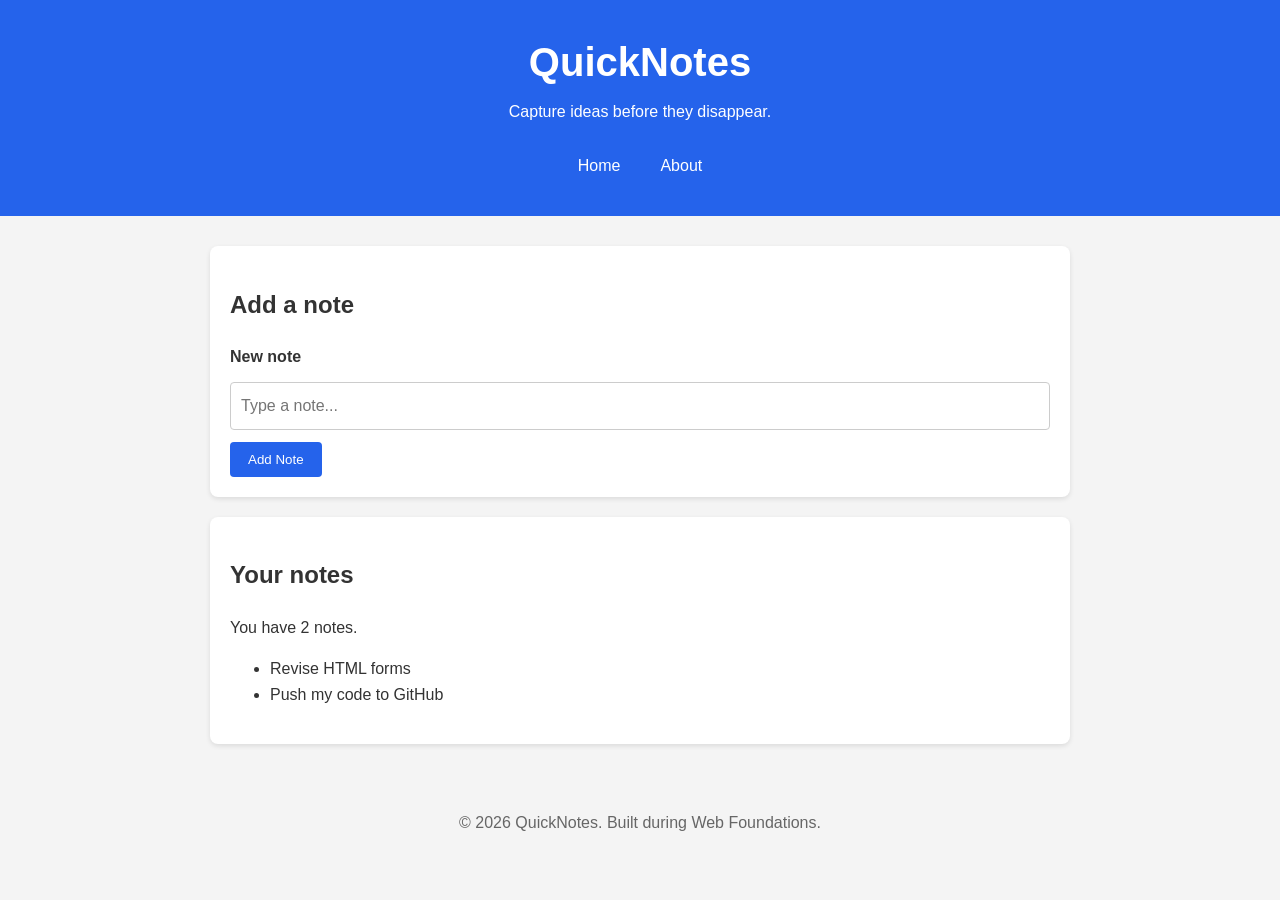
<file: web-foundations-days/day 2/index.html>
<!DOCTYPE html>
<html lang="en">
  <head>
    <meta charset="UTF-8" />
    <meta name="viewport" content="width=device-width, initial-scale=1.0" />
    <title>QuickNotes</title>
    <link rel="stylesheet" href="style.css" />
  </head>

  <body>
    <header>
      <h1>QuickNotes</h1>
      <p>Capture ideas before they disappear.</p>

      <nav>
        <a href="index.html">Home</a>
        <a href="about.html">About</a>
      </nav>
    </header>

    <main>
      <section>
        <h2>Add a note</h2>
        <form id="note-form">
          <label for="note-input">New note</label>
          <input
            type="text"
            id="note-input"
            placeholder="Type a note..."
          />
          <button type="submit">Add Note</button>
        </form>
      </section>

      <section>
        <h2>Your notes</h2>
        <p id="note-count">You have 2 notes.</p>

        <ul id="notes-list">
          <li>Revise HTML forms</li>
          <li>Push my code to GitHub</li>
        </ul>
      </section>
    </main>

    <footer>
      <p>&copy; 2026 QuickNotes. Built during Web Foundations.</p>
    </footer>
  </body>
</html>
</file>
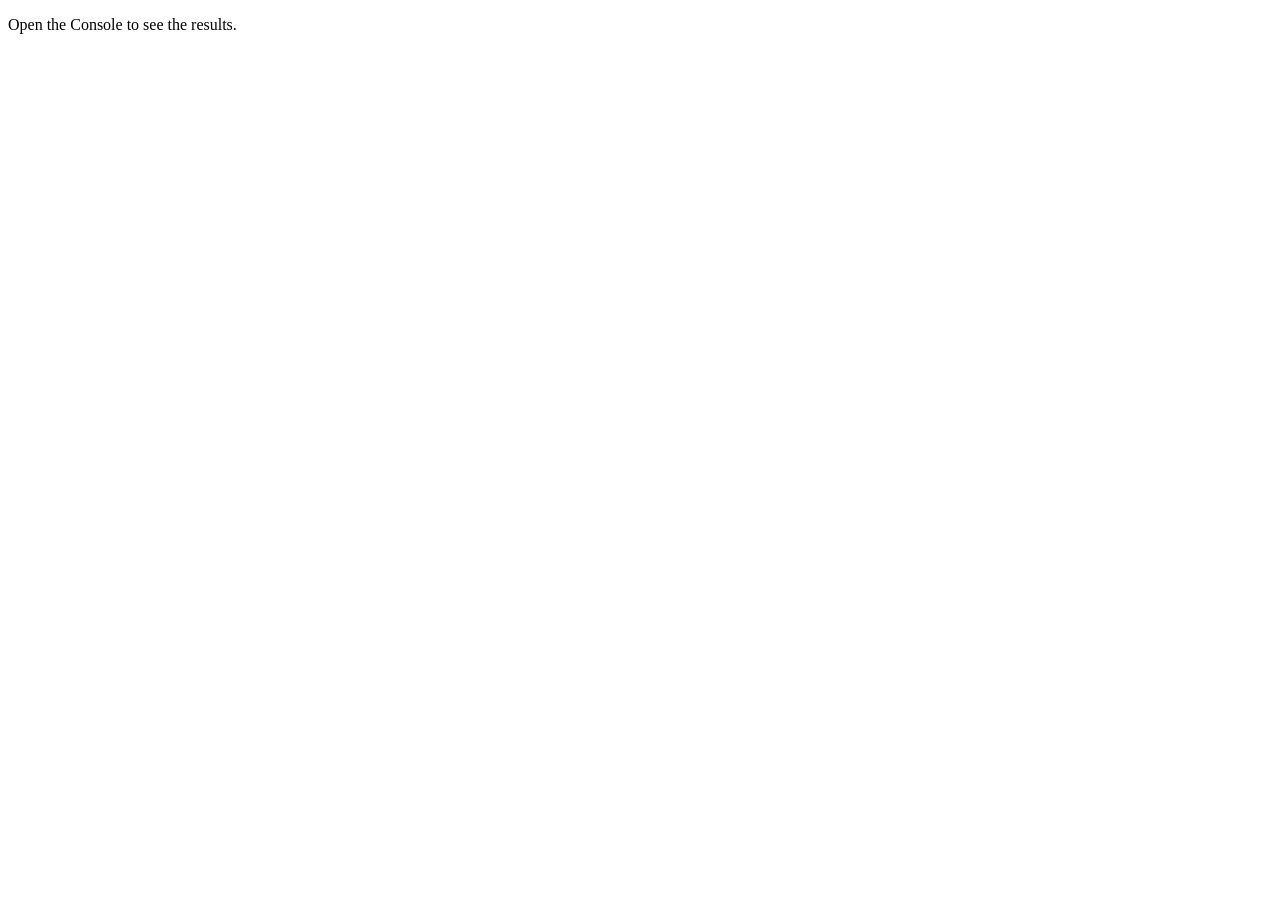
<file: web-foundations-days/day 3/index.html>
<!DOCTYPE html>
 <html lang="en"> 
    <head> <meta charset="UTF-8" /> <meta name="viewport" content="width=device-width, initial-scale=1.0" /> 
        <title>Notes Toolkit</title> 
        <script src="script.js" defer></script> 
        </head>
         <body> <p>Open the Console to see the results.</p> 
</body> 
</html>
</file>
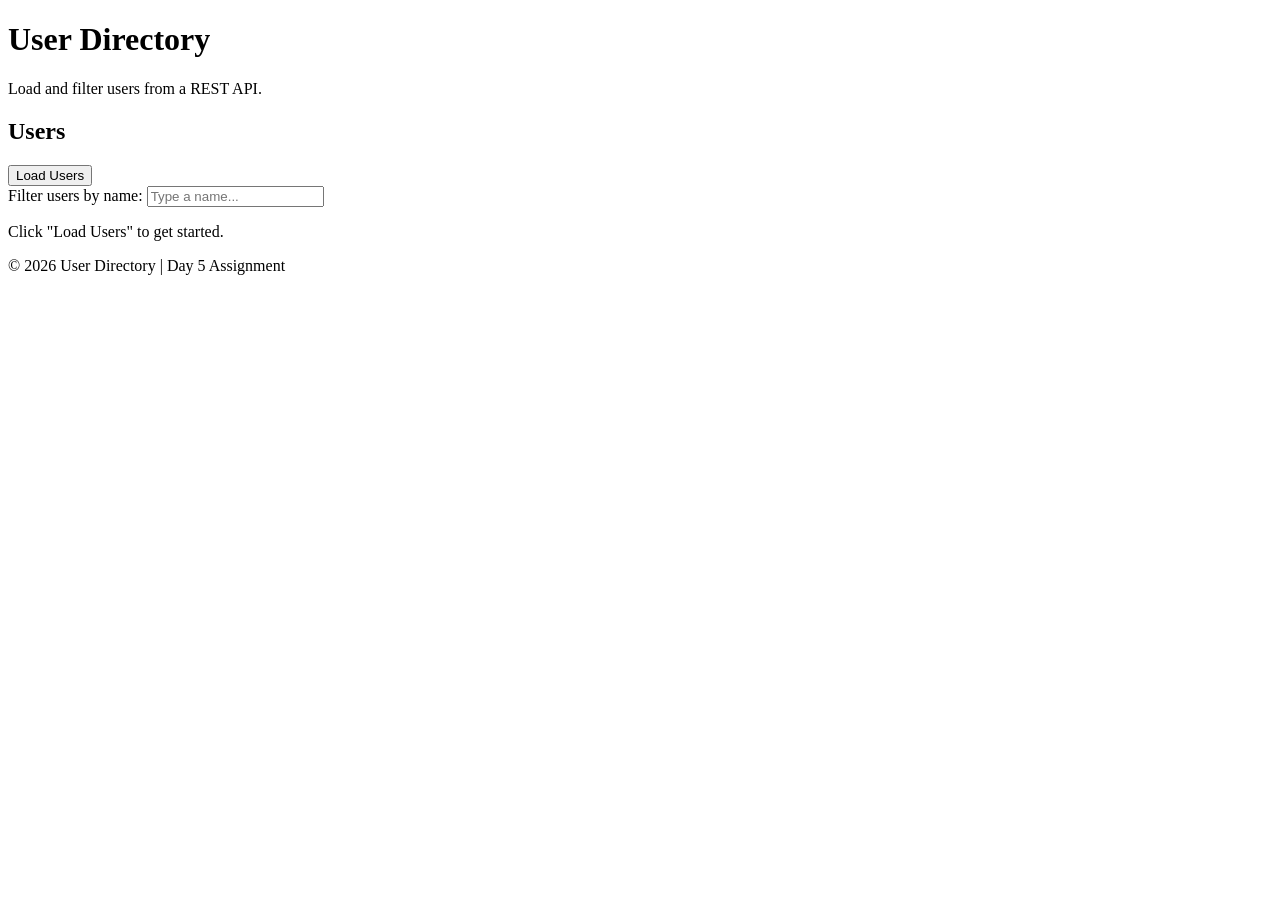
<file: web-foundations-days/day 5/index.html>
<!DOCTYPE html>
<html lang="en">
<head>
    <meta charset="UTF-8">
    <meta name="viewport" content="width=device-width, initial-scale=1.0">
    <title>Day 5 | User Directory</title>
    <script src="users.js" defer></script>
</head>
<body>
    <header>
        <h1>User Directory</h1>
        <p>Load and filter users from a REST API.</p>
    </header>

    <main>
        <section aria-labelledby="users-heading">
            <h2 id="users-heading">Users</h2>

            <button type="button" id="load-users">Load Users</button>

            <div>
                <label for="filter-input">Filter users by name:</label>
                <input
                    type="text"
                    id="filter-input"
                    placeholder="Type a name..."
                >
            </div>

            <p id="status" role="status" aria-live="polite">
                Click "Load Users" to get started.
            </p>

            <ul id="users-list"></ul>
        </section>
    </main>

    <footer>
        <p>&copy; 2026 User Directory | Day 5 Assignment</p>
    </footer>
</body>
</html>
</file>
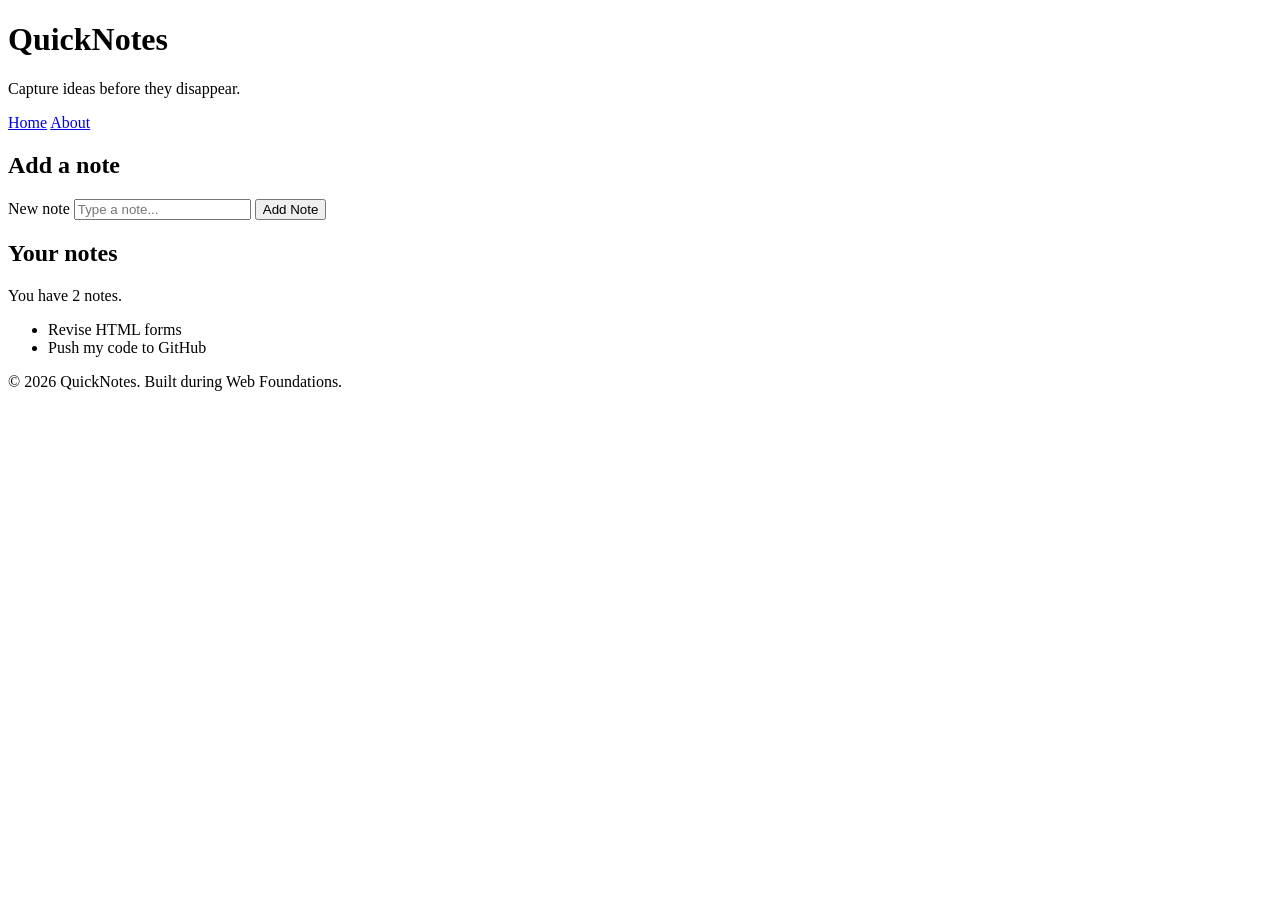
<file: web-foundations-days/day1/index.html>
<!DOCTYPE html>
<html lang="en">
  <head>
    <meta charset="UTF-8" />
    <meta name="viewport" content="width=device-width, initial-scale=1.0" />
    <title>QuickNotes</title>
  </head>

  <body>
    <header>
      <h1>QuickNotes</h1>
      <p>Capture ideas before they disappear.</p>

      <nav>
        <a href="index.html">Home</a>
        <a href="about.html">About</a>
      </nav>
    </header>

    <main>
      <section>
        <h2>Add a note</h2>
        <form id="note-form">
          <label for="note-input">New note</label>
          <input
            type="text"
            id="note-input"
            placeholder="Type a note..."
          />
          <button type="submit">Add Note</button>
        </form>
      </section>

      <section>
        <h2>Your notes</h2>
        <p id="note-count">You have 2 notes.</p>

        <ul id="notes-list">
          <li>Revise HTML forms</li>
          <li>Push my code to GitHub</li>
        </ul>
      </section>
    </main>

    <footer>
      <p>&copy; 2026 QuickNotes. Built during Web Foundations.</p>
    </footer>
  </body>
</html>
</file>
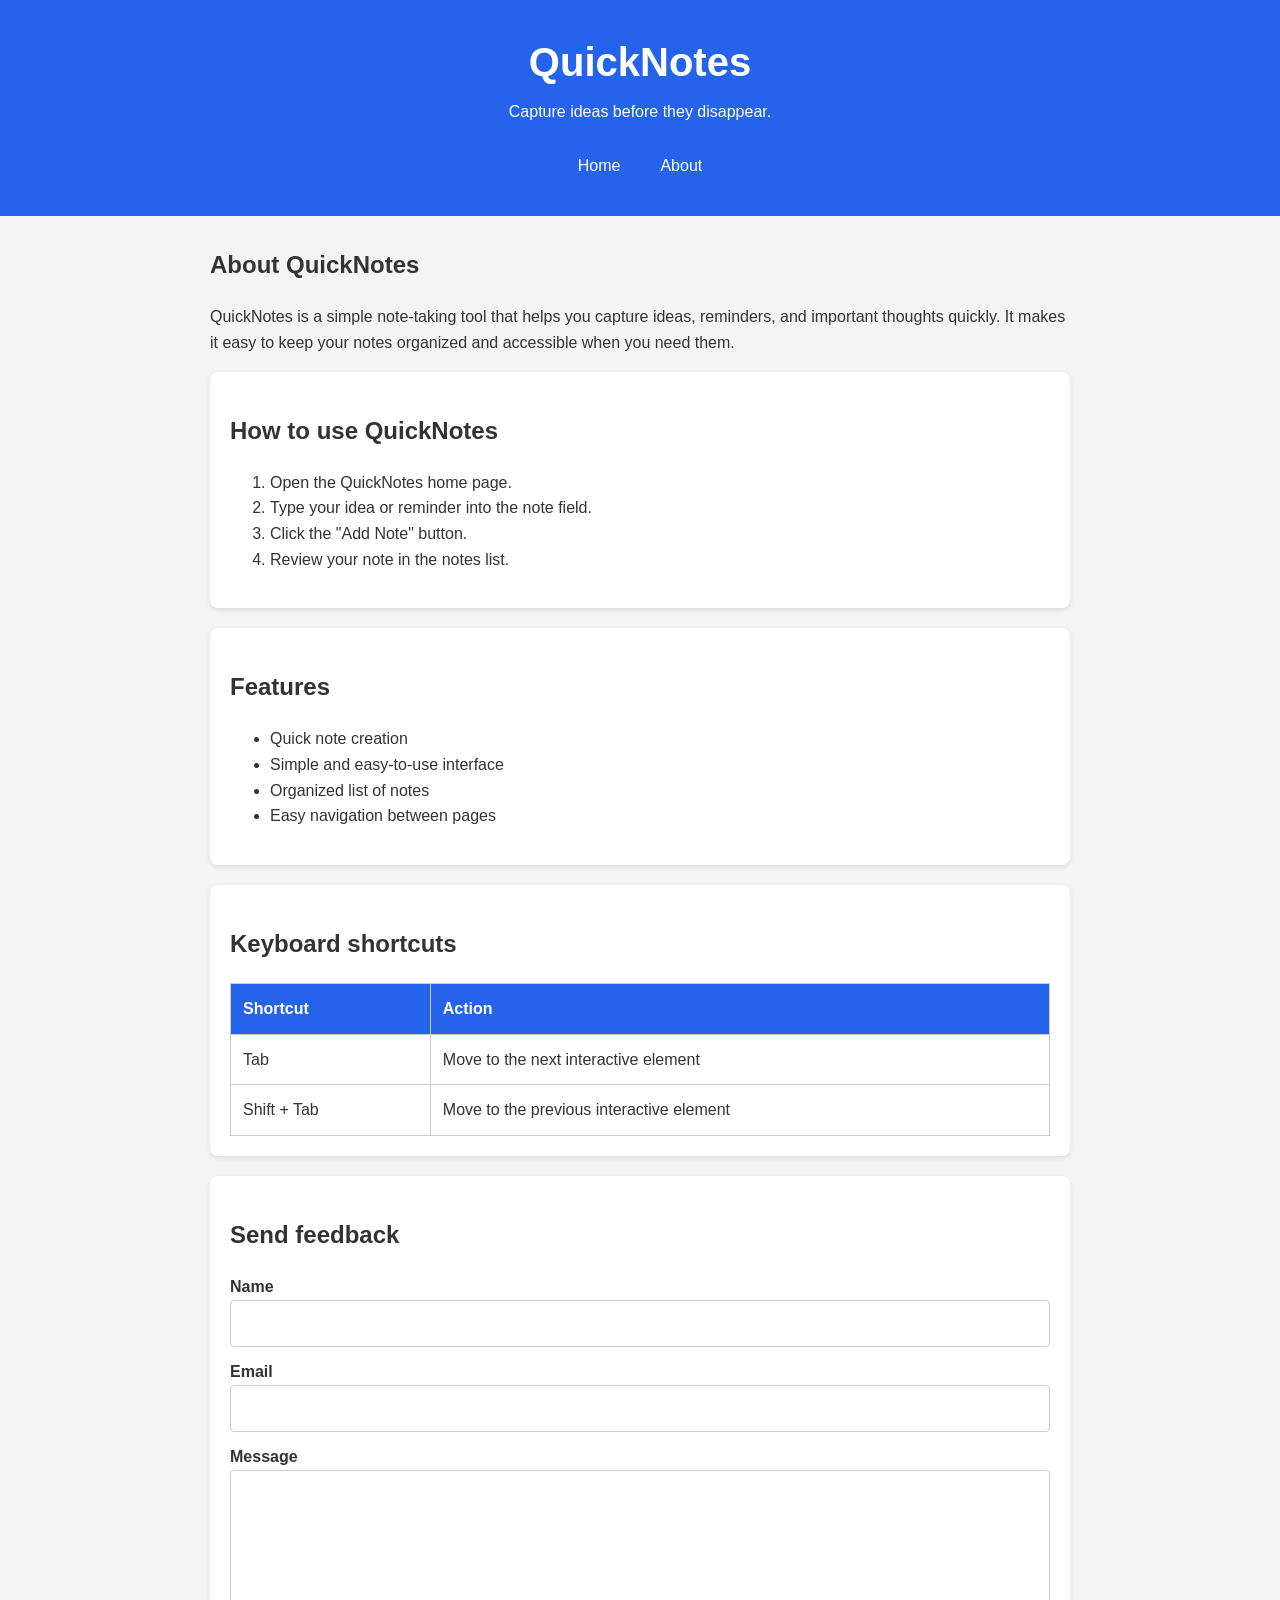
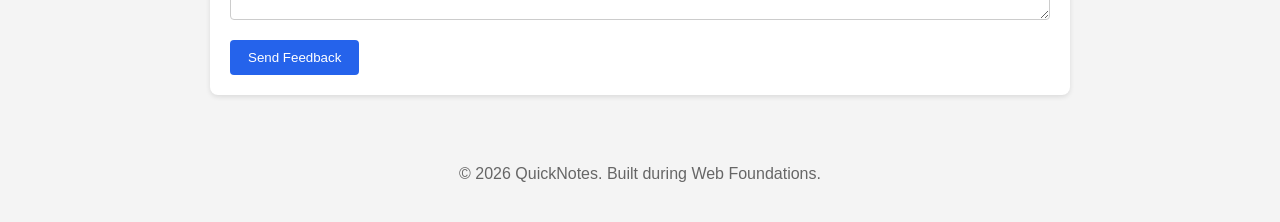
<file: web-foundations-days/day 2/about.html>
<!DOCTYPE html>
<html lang="en">
  <head>
    <meta charset="UTF-8" />
    <meta name="viewport" content="width=device-width, initial-scale=1.0" />
    <title>About QuickNotes</title>
    <link rel="stylesheet" href="style.css" />
  </head>

  <body>
    <header>
      <h1>QuickNotes</h1>
      <p>Capture ideas before they disappear.</p>

      <nav>
        <a href="index.html">Home</a>
        <a href="about.html">About</a>
      </nav>
    </header>

    <main>
      <h2>About QuickNotes</h2>

      <p>
        QuickNotes is a simple note-taking tool that helps you capture ideas,
        reminders, and important thoughts quickly. It makes it easy to keep
        your notes organized and accessible when you need them.
      </p>

      <section>
        <h2>How to use QuickNotes</h2>

        <ol>
          <li>Open the QuickNotes home page.</li>
          <li>Type your idea or reminder into the note field.</li>
          <li>Click the "Add Note" button.</li>
          <li>Review your note in the notes list.</li>
        </ol>
      </section>

      <section>
        <h2>Features</h2>

        <ul>
          <li>Quick note creation</li>
          <li>Simple and easy-to-use interface</li>
          <li>Organized list of notes</li>
          <li>Easy navigation between pages</li>
        </ul>
      </section>

      <section>
        <h2>Keyboard shortcuts</h2>

        <table>
          <thead>
            <tr>
              <th>Shortcut</th>
              <th>Action</th>
            </tr>
          </thead>

          <tbody>
            <tr>
              <td>Tab</td>
              <td>Move to the next interactive element</td>
            </tr>
            <tr>
              <td>Shift + Tab</td>
              <td>Move to the previous interactive element</td>
            </tr>
          </tbody>
        </table>
      </section>

      <section>
        <h2>Send feedback</h2>

        <form id="feedback-form">
          <div>
            <label for="name">Name</label>
            <input type="text" id="name" name="name" required />
          </div>

          <div>
            <label for="email">Email</label>
            <input type="email" id="email" name="email" required />
          </div>

          <div>
            <label for="message">Message</label>
            <textarea
              id="message"
              name="message"
              rows="5"
              required
            ></textarea>
          </div>

          <button type="submit">Send Feedback</button>
        </form>
      </section>
    </main>

    <footer>
      <p>&copy; 2026 QuickNotes. Built during Web Foundations.</p>
    </footer>
  </body>
</html>
</file>
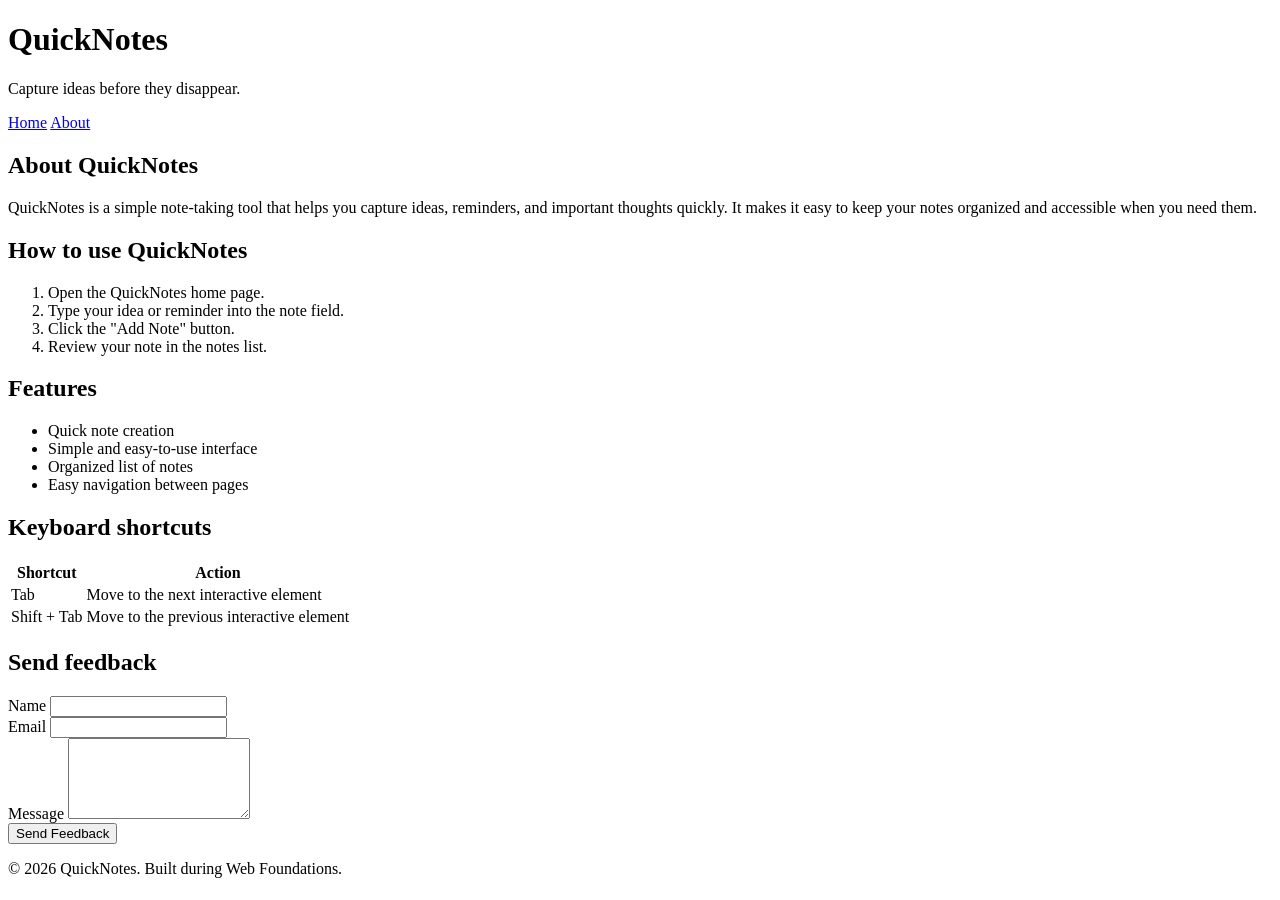
<file: web-foundations-days/day1/about.html>
<!DOCTYPE html>
<html lang="en">
  <head>
    <meta charset="UTF-8" />
    <meta name="viewport" content="width=device-width, initial-scale=1.0" />
    <title>About QuickNotes</title>
  </head>

  <body>
    <header>
      <h1>QuickNotes</h1>
      <p>Capture ideas before they disappear.</p>

      <nav>
        <a href="index.html">Home</a>
        <a href="about.html">About</a>
      </nav>
    </header>

    <main>
      <h2>About QuickNotes</h2>

      <p>
        QuickNotes is a simple note-taking tool that helps you capture ideas,
        reminders, and important thoughts quickly. It makes it easy to keep
        your notes organized and accessible when you need them.
      </p>

      <section>
        <h2>How to use QuickNotes</h2>

        <ol>
          <li>Open the QuickNotes home page.</li>
          <li>Type your idea or reminder into the note field.</li>
          <li>Click the "Add Note" button.</li>
          <li>Review your note in the notes list.</li>
        </ol>
      </section>

      <section>
        <h2>Features</h2>

        <ul>
          <li>Quick note creation</li>
          <li>Simple and easy-to-use interface</li>
          <li>Organized list of notes</li>
          <li>Easy navigation between pages</li>
        </ul>
      </section>

      <section>
        <h2>Keyboard shortcuts</h2>

        <table>
          <thead>
            <tr>
              <th>Shortcut</th>
              <th>Action</th>
            </tr>
          </thead>

          <tbody>
            <tr>
              <td>Tab</td>
              <td>Move to the next interactive element</td>
            </tr>
            <tr>
              <td>Shift + Tab</td>
              <td>Move to the previous interactive element</td>
            </tr>
          </tbody>
        </table>
      </section>

      <section>
        <h2>Send feedback</h2>

        <form id="feedback-form">
          <div>
            <label for="name">Name</label>
            <input type="text" id="name" name="name" required />
          </div>

          <div>
            <label for="email">Email</label>
            <input type="email" id="email" name="email" required />
          </div>

          <div>
            <label for="message">Message</label>
            <textarea
              id="message"
              name="message"
              rows="5"
              required
            ></textarea>
          </div>

          <button type="submit">Send Feedback</button>
        </form>
      </section>
    </main>

    <footer>
      <p>&copy; 2026 QuickNotes. Built during Web Foundations.</p>
    </footer>
  </body>
</html>
</file>
<file: web-foundations-days/day 2/style.css>
/* Reset */
* {
  box-sizing: border-box;
}

/* Base styles */
body {
  margin: 0;
  font-family: Arial, sans-serif;
  line-height: 1.6;
  background-color: #f4f4f4;
  color: #333;
}

/* Header */
header {
  background-color: #2563eb;
  color: white;
  text-align: center;
  padding: 30px 20px;
}

header h1 {
  margin: 0;
  font-size: 2.5rem;
}

header p {
  margin: 5px 0 20px;
}

/* Navigation */
nav {
  display: flex;
  justify-content: center;
  gap: 16px;
}

nav a {
  color: white;
  text-decoration: none;
  padding: 8px 12px;
  border-radius: 4px;
  transition: background-color 0.3s ease, color 0.3s ease;
}

nav a:hover {
  background-color: white;
  color: #2563eb;
}

/* Main content */
main {
  max-width: 900px;
  margin: 30px auto;
  padding: 0 20px;
}

section {
  background-color: white;
  padding: 20px;
  margin-bottom: 20px;
  border-radius: 8px;
  box-shadow: 0 2px 5px rgba(0, 0, 0, 0.1);
}

/* Features grid */
.features {
  display: grid;
  grid-template-columns: repeat(auto-fit, minmax(180px, 1fr));
  gap: 16px;
  padding: 0;
  list-style: none;
}

.features li {
  background-color: #eaf2ff;
  padding: 20px;
  border-radius: 8px;
}

/* Tables */
table {
  width: 100%;
  border-collapse: collapse;
}

th,
td {
  border: 1px solid #ccc;
  padding: 12px;
  text-align: left;
}

th {
  background-color: #2563eb;
  color: white;
}

/* Forms */
form {
  display: flex;
  flex-direction: column;
  gap: 12px;
}

form input,
form textarea {
  width: 100%;
  padding: 10px;
  border: 1px solid #ccc;
  border-radius: 4px;
  font: inherit;
}

form label {
  font-weight: bold;
}

form button {
  width: fit-content;
  padding: 10px 18px;
  background-color: #2563eb;
  color: white;
  border: none;
  border-radius: 4px;
  cursor: pointer;
  transition: background-color 0.3s ease, transform 0.2s ease;
}

form button:hover {
  background-color: #1d4ed8;
  transform: translateY(-2px);
}

/* Footer */
footer {
  text-align: center;
  padding: 20px;
  color: #666;
}

/* Mobile styles */
@media (max-width: 600px) {
  header {
    padding: 20px 10px;
  }

  header h1 {
    font-size: 2rem;
  }

  main {
    padding: 0 10px;
  }
}
</file>
